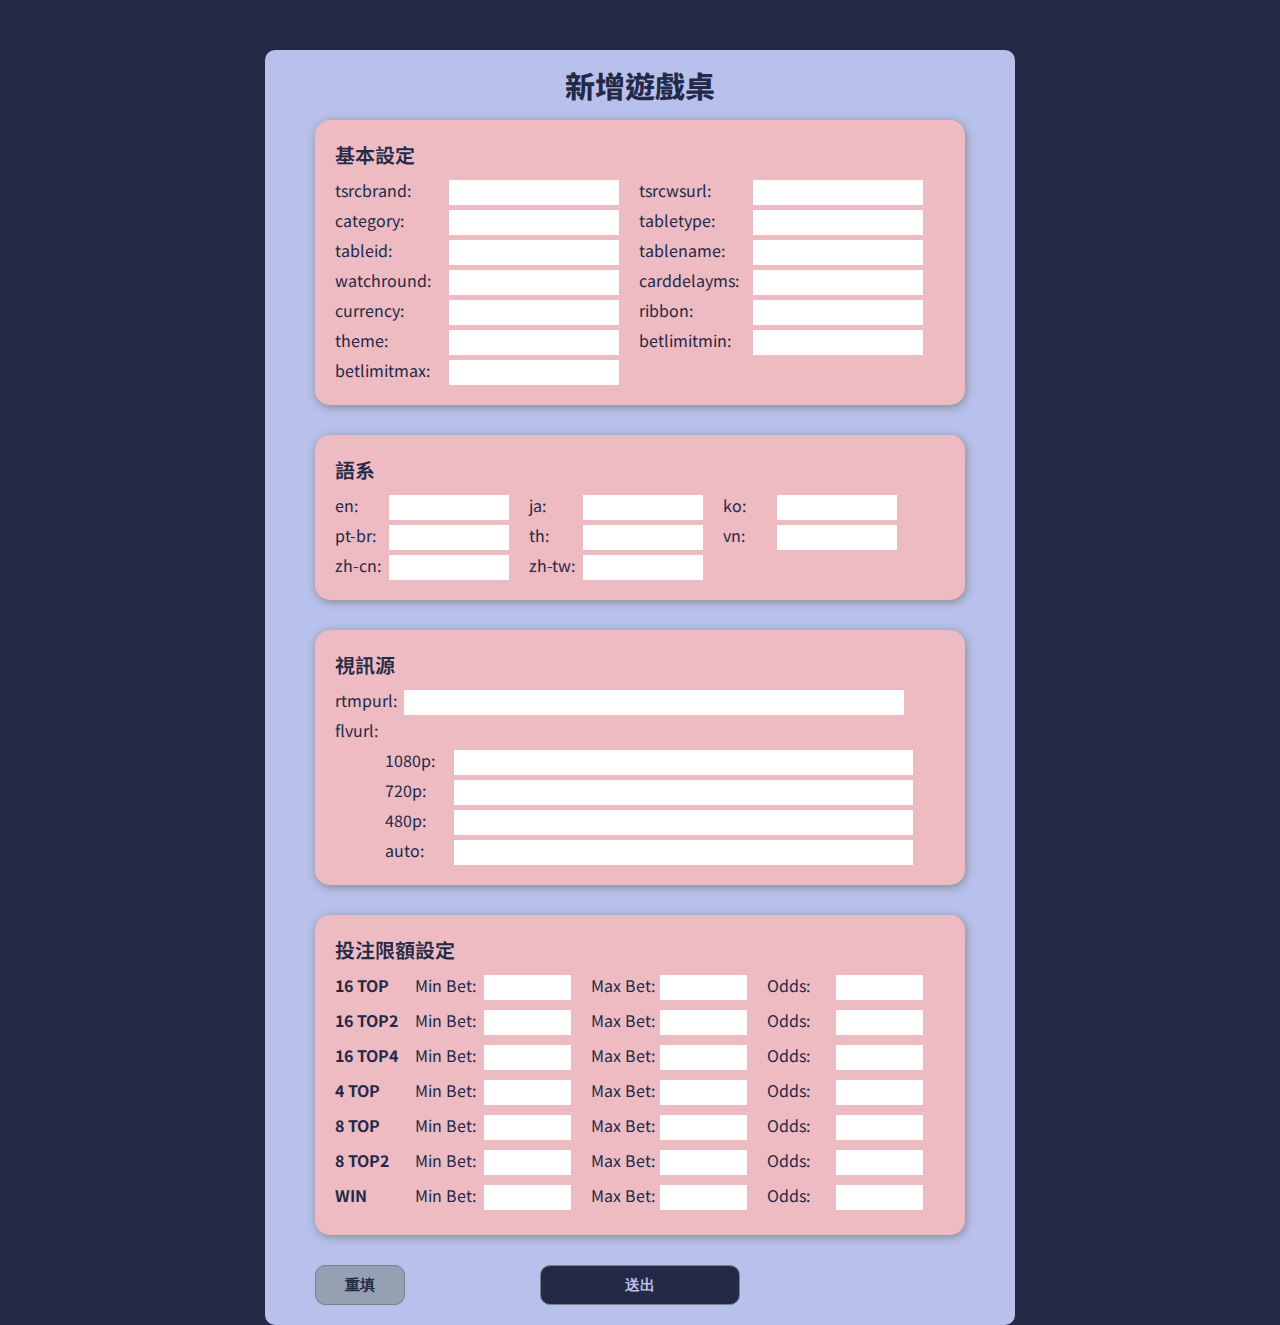
<file: game_table.html>
<!DOCTYPE html>
<html lang="en">
<head>
    <meta charset="UTF-8">
    <meta name="viewport" content="width=device-width, initial-scale=1.0">
    <link rel="preconnect" href="https://fonts.googleapis.com">
    <link rel="preconnect" href="https://fonts.gstatic.com" crossorigin>
    <link href="https://fonts.googleapis.com/css2?family=Anta&family=Josefin+Sans:ital,wght@0,100..700;1,100..700&family=Nanum+Gothic+Coding&family=Noto+Sans+HK:wght@100..900&family=Noto+Sans+TC:wght@100..900&family=Righteous&family=Rubik+Doodle+Shadow&family=Space+Grotesk:wght@300..700&family=Ubuntu:ital,wght@0,300;0,400;0,500;0,700;1,300;1,400;1,500;1,700&family=Yusei+Magic&display=swap" rel="stylesheet">
    <link rel="stylesheet" href="style.css">
    <title>新增遊戲桌</title>
</head>
<body>
    <form method="POST" action="/gamesetting/game/add/game" target="_blank" >
        <div class="game_table_currency">
            <div class="container">
                <h3 class="title">新增遊戲桌</h3>
                <div class="basic">
                    <h5>基本設定</h5>
                    <ul>
                        <li>
                            <label  for="tsrcbrand">tsrcbrand:</label>
                            <input type="text" name="tsrcbrand">
                        </li>
                        <li>
                            <label  for="tsrcwsurl">tsrcwsurl:</label>
                            <input type="text" name="tsrcwsurl">
                        </li>
                        <li>
                            <label  for="category">category:</label>
                            <input type="text" name="category">
                        </li>
                        <li>
                            <label  for="tabletype">tabletype:</label>
                            <input type="text" name="tabletype">
                        </li>
                        <li>
                            <label  for="tableid">tableid:</label>
                            <input type="text" name="tableid">
                        </li>
                        <li>
                            <label  for="tablename">tablename:</label>
                            <input type="text" name="tablename">
                        </li>
                        <li>
                            <label  for="watchround">watchround:</label>
                            <input type="text" name="watchround">
                        </li>
                        <li>
                            <label  for="carddelayms">carddelayms:</label>
                            <input type="text" name="carddelayms">
                        </li>
                        <li>
                            <label for="currency">currency:</label>
                            <input type="text" name="currency" placeholder="">
                        </li>
                        <li>
                            <label  for="ribbon">ribbon:</label>
                            <input type="text" name="ribbon">
                        </li>
                        <li>
                            <label  for="theme">theme:</label>
                            <input type="text" name="theme">
                        </li>
                        <li>
                            <label  for="betlimitmin">betlimitmin:</label>
                            <input type="text" name="betlimitmin" placeholder="">
                        </li>
                        <li>
                            <label  for="betlimitmax">betlimitmax:</label>
                            <input type="text" name="betlimitmax" placeholder="">
                        </li>
                        
                    </ul>
                </div>
                <div class="language">
                    <h5>語系</h5>
                    <ul>
                        <!-- <label for="nameset">nameset:</label> -->
                        <li>
                            <label  for="en">en:</label>
                            <input type="text"id="nameset_en" name="nameset[en]" >
                        </li>
                        <li>
                            <label  for="ja">ja:</label>
                            <input type="text"id="nameset_ja" name="nameset[ja]">
                        </li>
                        <li>
                            <label  for="ko">ko:</label>
                            <input type="text"id="nameset_ko" name="nameset[ko]">
                        </li>
                        <li>
                            <label  for="pt-br">pt-br:</label>
                            <input type="text"id="nameset_pt-br" name="nameset[pt-br]">
                        </li>
                        <li>
                            <label  for="th">th:</label>
                            <input type="text"id="nameset_th" name="nameset[th]">
                        </li>
                        <li>
                            <label  for="vn">vn:</label>
                            <input type="text"id="nameset_vn" name="nameset[vn]">
                        </li>
                        <li>
                            <label  for="zh-cn">zh-cn:</label>
                            <input type="text"id="nameset_zh-cn" name="nameset[zh-cn]">
                        </li>
                        <li>
                            <label  for="zh-tw">zh-tw:</label>
                            <input type="text"id="nameset_zh-tw" name="nameset[zh-tw]">
                        </li>
                    </ul>
                </div>
                <div class="streaming">
                    <h5>視訊源</h5>
                    <ul>
                        <li>
                            <label for="rtmpurl">rtmpurl:</label>
                            <input type="text" name="rtmpurl" placeholder="">
                        </li>
                        <label for="flvurl">flvurl:</label>
                        <li class="streaming_left">
                            <label for="1080p">1080p:</label>
                            <input type="text" id="flvurl_1080p" name="flvurl[1080p]">
                        </li>
                        <li class="streaming_left">
                            <label for="720p">720p:</label>
                            <input type="text" id="flvurl_720p" name="flvurl[720p]" >
                        </li>
                        <li class="streaming_left">
                            <label for="480p">480p:</label>
                            <input type="text" id="flvurl_480p" name="flvurl[480p]">
                        </li>
                        <li class="streaming_left">
                            <label for="auto">auto:</label>
                            <input type="text" id="flvurl_auto" name="flvurl[auto]">
                        </li>
                    </ul>
                </div>
                <div class="bettype_group">
                    <h5>投注限額設定</h5>
                    <ul class="bettype">
                        <h6>16 TOP</h6>
                        <li>
                            <label for="16top_min">Min Bet:</label>
                            <input type="number" id="16top_min" name="bettype[16top][betlimit][min]" step="0.1" >
                        </li>

                        <li>
                            <label for="16top_max">Max Bet:</label>
                            <input type="number" id="16top_max" name="bettype[16top][betlimit][max]" >
                        </li>
                        <li>
                            <label for="16top_odds">Odds:</label>
                            <input type="number" id="16top_odds" name="bettype[16top][odds]" step="0.1" >
                        </li>

                    </ul>
                    <ul class="bettype">
                        <h6>16 TOP2</h6>
                        <li>
                            <label for="16top2_min">Min Bet:</label>
                            <input type="number" id="16top2_min" name="bettype[16top2][betlimit][min]" step="0.1" >
                        </li>
                        <li>
                            <label for="16top2_max">Max Bet:</label>
                            <input type="number" id="16top2_max" name="bettype[16top2][betlimit][max]" >
                        </li>
                        <li>
                            <label for="16top2_odds">Odds:</label>
                            <input type="number" id="16top2_odds" name="bettype[16top2][odds]" step="0.1" >
                        </li>
                    </ul>
                    <ul class="bettype">
                        <h6>16 TOP4</h6>
                        <li>
                            <label for="16top4_min">Min Bet:</label>
                            <input type="number" id="16top4_min" name="bettype[16top4][betlimit][min]" step="0.1" >
                        </li>
                        <li>
                            <label for="16top4_max">Max Bet:</label>
                            <input type="number" id="16top4_max" name="bettype[16top4][betlimit][max]" >
                        </li>
                        <li>
                            <label for="16top4_odds">Odds:</label>
                            <input type="number" id="16top4_odds" name="bettype[16top4][odds]" step="0.1" >
                        </li>
                    </ul>
                    <ul class="bettype">
                        <h6>4 TOP</h6>
                        <li>
                            <label for="4top_min">Min Bet:</label>
                            <input type="number" id="4top_min" name="bettype[4top][betlimit][min]" step="0.1" >
                        </li>
                        <li>
                            <label for="4top_max">Max Bet:</label>
                            <input type="number" id="4top_max" name="bettype[4top][betlimit][max]" >
                        </li>
                        <li>
                            <label for="4top_odds">Odds:</label>
                            <input type="number" id="4top_odds" name="bettype[4top][odds]" step="0.1" >
                        </li>
                    </ul>
                    <ul class="bettype">
                        <h6>8 TOP</h6>
                        <li>
                            <label for="8top_min">Min Bet:</label>
                            <input type="number" id="8top_min" name="bettype[8top][betlimit][min]" step="0.1" >
                        </li>
                        <li>
                            <label for="8top_max">Max Bet:</label>
                            <input type="number" id="8top_max" name="bettype[8top][betlimit][max]" >
                        </li>
                        <li>
                            <label for="8top_odds">Odds:</label>
                            <input type="number" id="8top_odds" name="bettype[8top][odds]" step="0.1" >
                        </li>  
                    </ul>
                    <ul class="bettype">
                        <h6>8 TOP2</h6>
                        <li>
                            <label for="8top2_min">Min Bet:</label>
                            <input type="number" id="8top2_min" name="bettype[8top2][betlimit][min]" step="0.1" >
                        </li>
                        <li>
                            <label for="8top2_max">Max Bet:</label>
                            <input type="number" id="8top2_max" name="bettype[8top2][betlimit][max]" >
                        </li>
                        <li>
                            <label for="8top2_odds">Odds:</label>
                            <input type="number" id="8top2_odds" name="bettype[8top2][odds]" step="0.1" >
                        </li>
                    </ul>
                    
                    <ul class="bettype">
                        <h6>WIN</h6>
                        <li>
                            <label for="win_min">Min Bet:</label>
                            <input type="number" id="win_min" name="bettype[win][betlimit][min]" step="0.1" >
                        </li>
                        <li>
                            <label for="win_max">Max Bet:</label>
                            <input type="number" id="win_max" name="bettype[win][betlimit][max]" >
                        </li>
                        <li>
                            <label for="win_odds">Odds:</label>
                            <input type="number" id="win_odds" name="bettype[win][odds]" step="0.1" >
                        </li>
                    </ul>
                </div>
            </div>
        <div class="button">
            <button  class="reset" type="reset" style="width: 90px;">重填</button>
            <button  class="submit" type="submit" style="width: 200px;">送出</button>
        </div>
        
    </form>
</body>
</html>
</file>
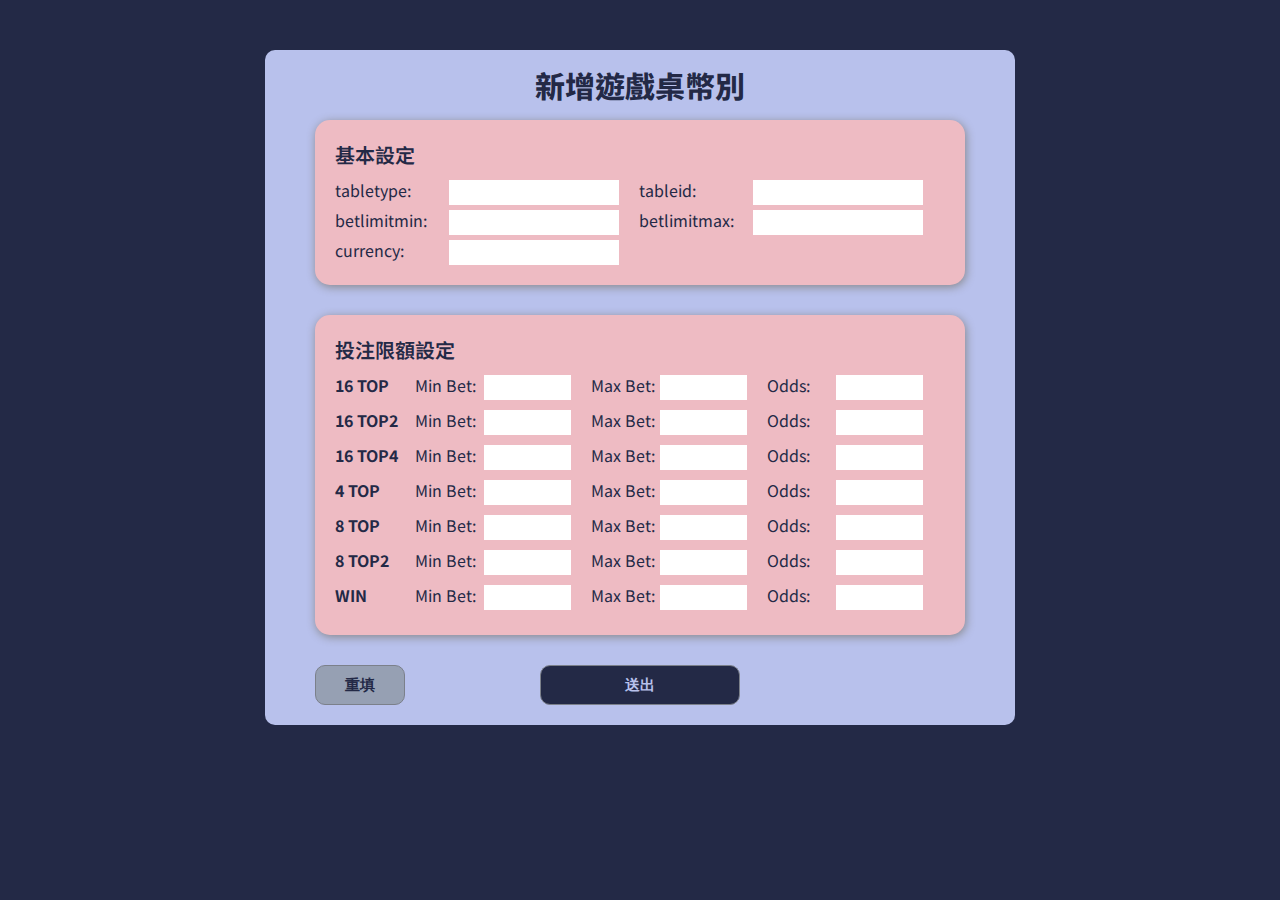
<file: game_table_currency.html>
<!DOCTYPE html>
<html lang="en">
<head>
    <meta charset="UTF-8">
    <meta name="viewport" content="width=device-width, initial-scale=1.0">
    <link rel="preconnect" href="https://fonts.googleapis.com">
    <link rel="preconnect" href="https://fonts.gstatic.com" crossorigin>
    <link href="https://fonts.googleapis.com/css2?family=Anta&family=Josefin+Sans:ital,wght@0,100..700;1,100..700&family=Nanum+Gothic+Coding&family=Noto+Sans+HK:wght@100..900&family=Noto+Sans+TC:wght@100..900&family=Righteous&family=Rubik+Doodle+Shadow&family=Space+Grotesk:wght@300..700&family=Ubuntu:ital,wght@0,300;0,400;0,500;0,700;1,300;1,400;1,500;1,700&family=Yusei+Magic&display=swap" rel="stylesheet">
    <link rel="stylesheet" href="style.css">
    <title>新增遊戲桌幣別</title>
</head>
<body>
    <form method="POST" action="/gamesetting/game/add/currency" target="_blank" >
        <div class="game_table_currency">
            <div class="container">
                <h3 class="title">新增遊戲桌幣別</h3>
                <div class="basic">
                    <h5>基本設定</h5>
                    <ul>
                        <li>
                            <label  for="tabletype">tabletype:</label>
                            <input type="text" name="tabletype" placeholder="">
                        </li>
                        <li>
                            <label  for="tableid">tableid:</label>
                            <input type="text" name="tableid" placeholder="">
                        </li>
                        <li>
                            <label  for="betlimitmin">betlimitmin:</label>
                            <input type="text" name="betlimitmin" placeholder="">
                        </li>
                        <li>
                            <label  for="betlimitmax">betlimitmax:</label>
                            <input type="text" name="betlimitmax" placeholder="">
                        </li>
                        <li>
                            <label for="currency">currency:</label>
                            <input type="text" name="currency" placeholder="">
                        </li>
                    </ul>
                </div>
                <div class="bettype_group">
                    <h5>投注限額設定</h5>
                    <ul class="bettype">
                        <h6>16 TOP</h6>
                        <li>
                            <label for="16top_min">Min Bet:</label>
                            <input type="number" id="16top_min" name="bettype[16top][betlimit][min]" step="0.1" >
                        </li>

                        <li>
                            <label for="16top_max">Max Bet:</label>
                            <input type="number" id="16top_max" name="bettype[16top][betlimit][max]" >
                        </li>
                        <li>
                            <label for="16top_odds">Odds:</label>
                            <input type="number" id="16top_odds" name="bettype[16top][odds]" step="0.1" >
                        </li>

                    </ul>
                    <ul class="bettype">
                        <h6>16 TOP2</h6>
                        <li>
                            <label for="16top2_min">Min Bet:</label>
                            <input type="number" id="16top2_min" name="bettype[16top2][betlimit][min]" step="0.1" >
                        </li>
                        <li>
                            <label for="16top2_max">Max Bet:</label>
                            <input type="number" id="16top2_max" name="bettype[16top2][betlimit][max]" >
                        </li>
                        <li>
                            <label for="16top2_odds">Odds:</label>
                            <input type="number" id="16top2_odds" name="bettype[16top2][odds]" step="0.1" >
                        </li>
                    </ul>
                    <ul class="bettype">
                        <h6>16 TOP4</h6>
                        <li>
                            <label for="16top4_min">Min Bet:</label>
                            <input type="number" id="16top4_min" name="bettype[16top4][betlimit][min]" step="0.1" >
                        </li>
                        <li>
                            <label for="16top4_max">Max Bet:</label>
                            <input type="number" id="16top4_max" name="bettype[16top4][betlimit][max]" >
                        </li>
                        <li>
                            <label for="16top4_odds">Odds:</label>
                            <input type="number" id="16top4_odds" name="bettype[16top4][odds]" step="0.1" >
                        </li>
                    </ul>
                    <ul class="bettype">
                        <h6>4 TOP</h6>
                        <li>
                            <label for="4top_min">Min Bet:</label>
                            <input type="number" id="4top_min" name="bettype[4top][betlimit][min]" step="0.1" >
                        </li>
                        <li>
                            <label for="4top_max">Max Bet:</label>
                            <input type="number" id="4top_max" name="bettype[4top][betlimit][max]" >
                        </li>
                        <li>
                            <label for="4top_odds">Odds:</label>
                            <input type="number" id="4top_odds" name="bettype[4top][odds]" step="0.1" >
                        </li>
                    </ul>
                    <ul class="bettype">
                        <h6>8 TOP</h6>
                        <li>
                            <label for="8top_min">Min Bet:</label>
                            <input type="number" id="8top_min" name="bettype[8top][betlimit][min]" step="0.1" >
                        </li>
                        <li>
                            <label for="8top_max">Max Bet:</label>
                            <input type="number" id="8top_max" name="bettype[8top][betlimit][max]" >
                        </li>
                        <li>
                            <label for="8top_odds">Odds:</label>
                            <input type="number" id="8top_odds" name="bettype[8top][odds]" step="0.1" >
                        </li>  
                    </ul>
                    <ul class="bettype">
                        <h6>8 TOP2</h6>
                        <li>
                            <label for="8top2_min">Min Bet:</label>
                            <input type="number" id="8top2_min" name="bettype[8top2][betlimit][min]" step="0.1" >
                        </li>
                        <li>
                            <label for="8top2_max">Max Bet:</label>
                            <input type="number" id="8top2_max" name="bettype[8top2][betlimit][max]" >
                        </li>
                        <li>
                            <label for="8top2_odds">Odds:</label>
                            <input type="number" id="8top2_odds" name="bettype[8top2][odds]" step="0.1" >
                        </li>
                    </ul>
                    
                    <ul class="bettype">
                        <h6>WIN</h6>
                        <li>
                            <label for="win_min">Min Bet:</label>
                            <input type="number" id="win_min" name="bettype[win][betlimit][min]" step="0.1" >
                        </li>
                        <li>
                            <label for="win_max">Max Bet:</label>
                            <input type="number" id="win_max" name="bettype[win][betlimit][max]" >
                        </li>
                        <li>
                            <label for="win_odds">Odds:</label>
                            <input type="number" id="win_odds" name="bettype[win][odds]" step="0.1" >
                        </li>
                    </ul>
                </div>
            </div>
        <div class="button">
            <button  class="reset" type="reset" style="width: 90px;">重填</button>
            <button  class="submit" type="submit" style="width: 200px;">送出</button>
        </div>
        
    </form>
</body>
</html>
</file>
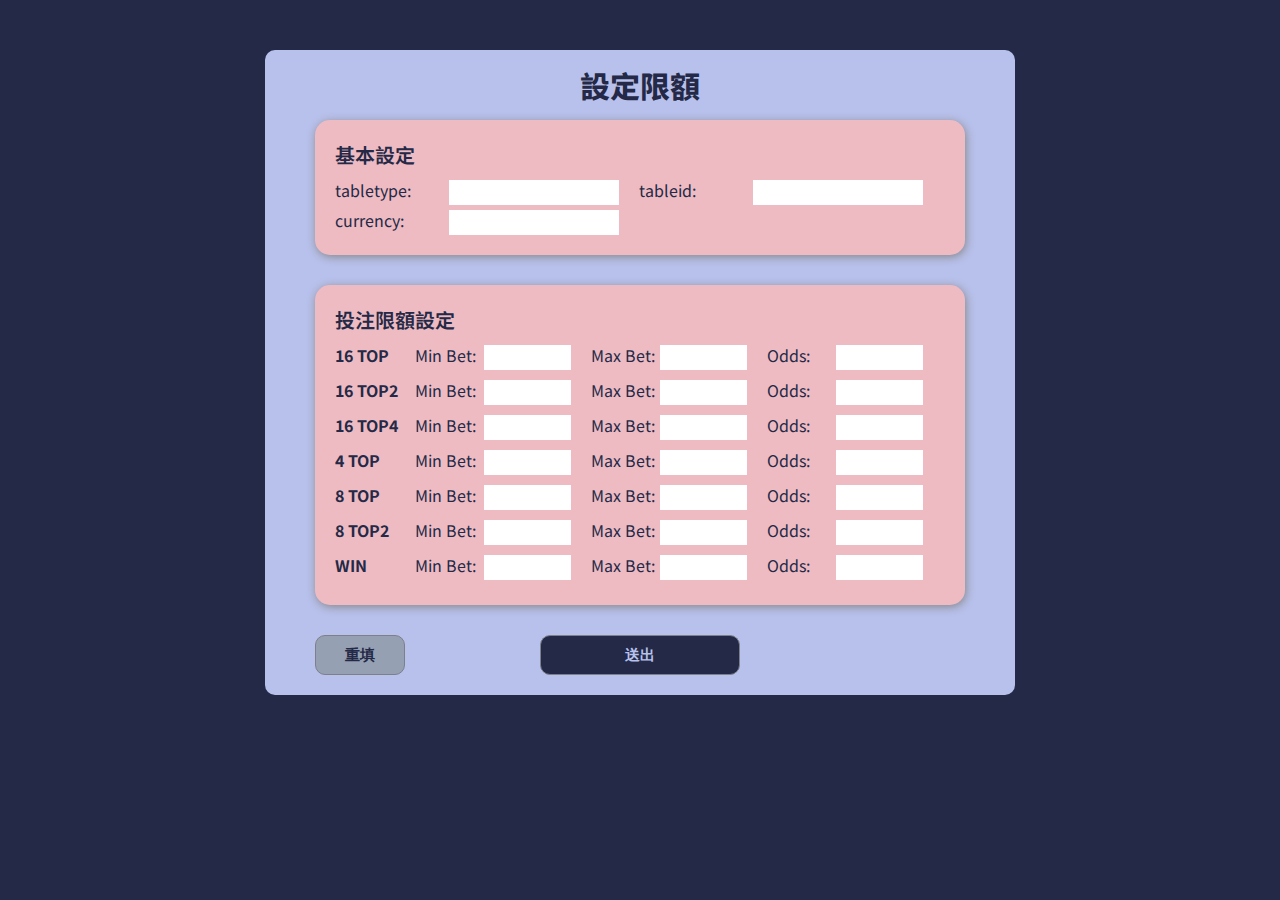
<file: set_betlimits.html>
<!DOCTYPE html>
<html lang="en">
<head>
    <meta charset="UTF-8">
    <meta name="viewport" content="width=device-width, initial-scale=1.0">
    <link rel="preconnect" href="https://fonts.googleapis.com">
    <link rel="preconnect" href="https://fonts.gstatic.com" crossorigin>
    <link href="https://fonts.googleapis.com/css2?family=Anta&family=Josefin+Sans:ital,wght@0,100..700;1,100..700&family=Nanum+Gothic+Coding&family=Noto+Sans+HK:wght@100..900&family=Noto+Sans+TC:wght@100..900&family=Righteous&family=Rubik+Doodle+Shadow&family=Space+Grotesk:wght@300..700&family=Ubuntu:ital,wght@0,300;0,400;0,500;0,700;1,300;1,400;1,500;1,700&family=Yusei+Magic&display=swap" rel="stylesheet">
    <link rel="stylesheet" href="style.css">
    <title>設定限額</title>
</head>
<body>
    <form method="POST" action="/gamesetting/game/set/betlimit" target="_blank" >
        <div class="Set_betlimit">
            <div class="container">
                <h3 class="title">設定限額</h3>
                <div class="basic">
                    <h5>基本設定</h5>
                    <ul>
                        <li>
                            <label  for="tabletype">tabletype:</label>
                            <input type="text" name="tabletype" placeholder="">
                        </li>
                        <li>
                            <label  for="tableid">tableid:</label>
                            <input type="text" name="tableid" placeholder="">
                        </li>
                        <li>
                            <label for="currency">currency:</label>
                            <input type="text" name="currency" placeholder="">
                        </li>
                    </ul>
                </div>
                <div class="bettype_group">
                    <h5>投注限額設定</h5>
                    <ul class="bettype">
                        <h6>16 TOP</h6>
                        <li>
                            <label for="16top_min">Min Bet:</label>
                            <input type="number" id="16top_min" name="bettype[16top][betlimit][min]" step="0.1" >
                        </li>

                        <li>
                            <label for="16top_max">Max Bet:</label>
                            <input type="number" id="16top_max" name="bettype[16top][betlimit][max]" >
                        </li>
                        <li>
                            <label for="16top_odds">Odds:</label>
                            <input type="number" id="16top_odds" name="bettype[16top][odds]" step="0.1" >
                        </li>

                    </ul>
                    <ul class="bettype">
                        <h6>16 TOP2</h6>
                        <li>
                            <label for="16top2_min">Min Bet:</label>
                            <input type="number" id="16top2_min" name="bettype[16top2][betlimit][min]" step="0.1" >
                        </li>
                        <li>
                            <label for="16top2_max">Max Bet:</label>
                            <input type="number" id="16top2_max" name="bettype[16top2][betlimit][max]" >
                        </li>
                        <li>
                            <label for="16top2_odds">Odds:</label>
                            <input type="number" id="16top2_odds" name="bettype[16top2][odds]" step="0.1" >
                        </li>
                    </ul>
                    <ul class="bettype">
                        <h6>16 TOP4</h6>
                        <li>
                            <label for="16top4_min">Min Bet:</label>
                            <input type="number" id="16top4_min" name="bettype[16top4][betlimit][min]" step="0.1" >
                        </li>
                        <li>
                            <label for="16top4_max">Max Bet:</label>
                            <input type="number" id="16top4_max" name="bettype[16top4][betlimit][max]" >
                        </li>
                        <li>
                            <label for="16top4_odds">Odds:</label>
                            <input type="number" id="16top4_odds" name="bettype[16top4][odds]" step="0.1" >
                        </li>
                    </ul>
                    <ul class="bettype">
                        <h6>4 TOP</h6>
                        <li>
                            <label for="4top_min">Min Bet:</label>
                            <input type="number" id="4top_min" name="bettype[4top][betlimit][min]" step="0.1" >
                        </li>
                        <li>
                            <label for="4top_max">Max Bet:</label>
                            <input type="number" id="4top_max" name="bettype[4top][betlimit][max]" >
                        </li>
                        <li>
                            <label for="4top_odds">Odds:</label>
                            <input type="number" id="4top_odds" name="bettype[4top][odds]" step="0.1" >
                        </li>
                    </ul>
                    <ul class="bettype">
                        <h6>8 TOP</h6>
                        <li>
                            <label for="8top_min">Min Bet:</label>
                            <input type="number" id="8top_min" name="bettype[8top][betlimit][min]" step="0.1" >
                        </li>
                        <li>
                            <label for="8top_max">Max Bet:</label>
                            <input type="number" id="8top_max" name="bettype[8top][betlimit][max]" >
                        </li>
                        <li>
                            <label for="8top_odds">Odds:</label>
                            <input type="number" id="8top_odds" name="bettype[8top][odds]" step="0.1" >
                        </li>  
                    </ul>
                    <ul class="bettype">
                        <h6>8 TOP2</h6>
                        <li>
                            <label for="8top2_min">Min Bet:</label>
                            <input type="number" id="8top2_min" name="bettype[8top2][betlimit][min]" step="0.1" >
                        </li>
                        <li>
                            <label for="8top2_max">Max Bet:</label>
                            <input type="number" id="8top2_max" name="bettype[8top2][betlimit][max]" >
                        </li>
                        <li>
                            <label for="8top2_odds">Odds:</label>
                            <input type="number" id="8top2_odds" name="bettype[8top2][odds]" step="0.1" >
                        </li>
                    </ul>
                    
                    <ul class="bettype">
                        <h6>WIN</h6>
                        <li>
                            <label for="win_min">Min Bet:</label>
                            <input type="number" id="win_min" name="bettype[win][betlimit][min]" step="0.1" >
                        </li>
                        <li>
                            <label for="win_max">Max Bet:</label>
                            <input type="number" id="win_max" name="bettype[win][betlimit][max]" >
                        </li>
                        <li>
                            <label for="win_odds">Odds:</label>
                            <input type="number" id="win_odds" name="bettype[win][odds]" step="0.1" >
                        </li>
                    </ul>
                </div>
            </div>
        <div class="button">
            <button  class="reset" type="reset" style="width: 90px;">重填</button>
            <button  class="submit" type="submit" style="width: 200px;">送出</button>
        </div>
        
    </form>
</body>
</html>
</file>
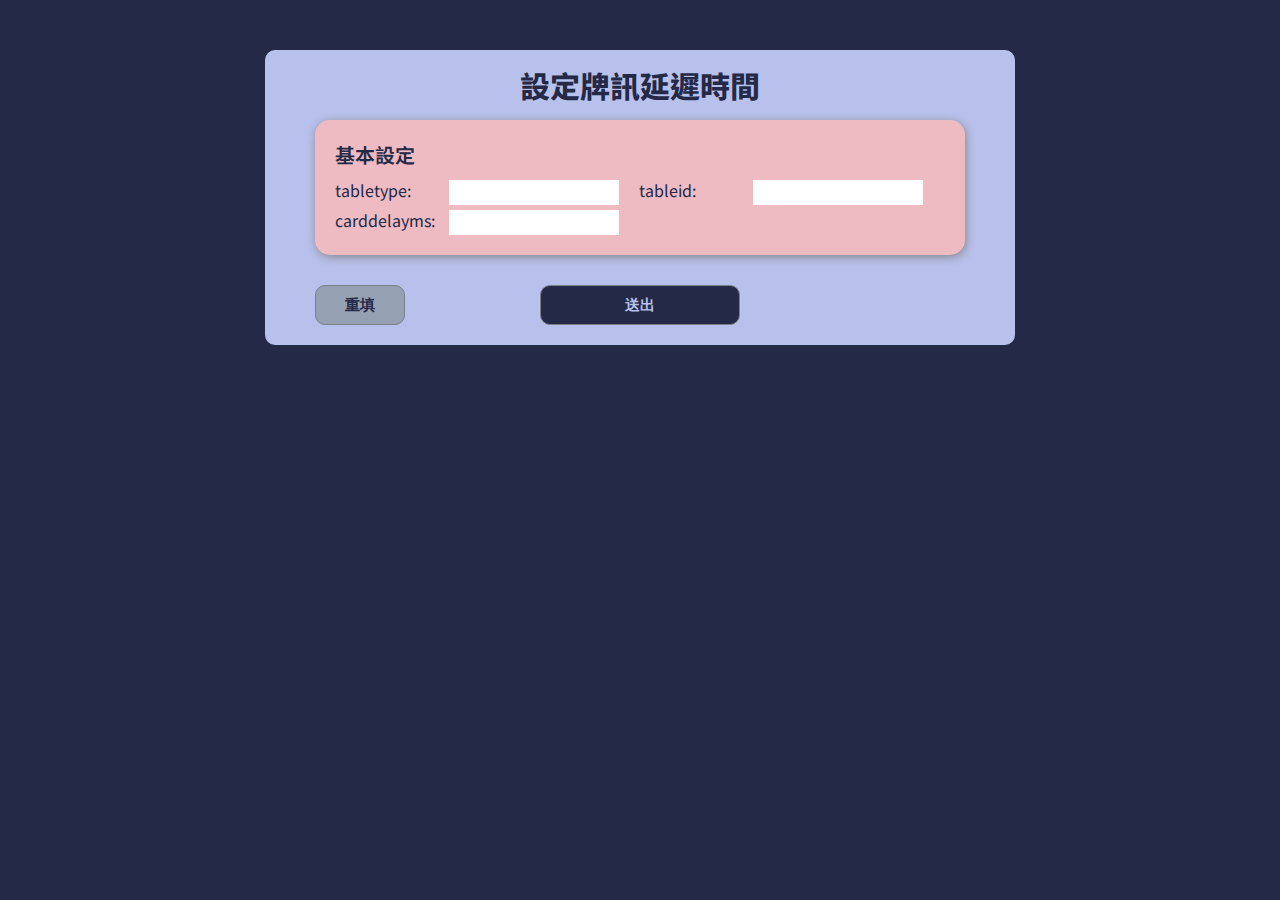
<file: set_delaytime.html>
<!DOCTYPE html>
<html lang="en">
<head>
    <meta charset="UTF-8">
    <meta http-equiv="content-type" content="text/html">
    <meta name="viewport" content="width=device-width, initial-scale=1.0">
    <link rel="preconnect" href="https://fonts.googleapis.com">
    <link rel="preconnect" href="https://fonts.gstatic.com" crossorigin>
    <link href="https://fonts.googleapis.com/css2?family=Anta&family=Josefin+Sans:ital,wght@0,100..700;1,100..700&family=Nanum+Gothic+Coding&family=Noto+Sans+HK:wght@100..900&family=Noto+Sans+TC:wght@100..900&family=Righteous&family=Rubik+Doodle+Shadow&family=Space+Grotesk:wght@300..700&family=Ubuntu:ital,wght@0,300;0,400;0,500;0,700;1,300;1,400;1,500;1,700&family=Yusei+Magic&display=swap" rel="stylesheet">
    <link rel="stylesheet" href="style.css">
    <title>設定牌訊延遲時間</title>
</head>
<body>
    <form method="POST" action="/gamesetting/game/set/carddelay" target="_blank" >
        <div class="game_table_currency">
            <div class="container">
                <h3 class="title">設定牌訊延遲時間</h3>
                <div class="basic">
                    <h5>基本設定</h5>
                    <ul>
                        <li>
                            <label  for="tabletype">tabletype:</label>
                            <input type="text" name="tabletype">
                        </li>
                        <li>
                            <label  for="tableid">tableid:</label>
                            <input type="text" name="tableid">
                        </li>
                        <li>
                            <label  for="carddelayms">carddelayms:</label>
                            <input type="text" name="carddelayms">
                        </li>
                    </ul>
                </div>
            </div>
        <div class="button">
            <button  class="reset" type="reset" style="width: 90px;">重填</button>
            <button  class="submit" type="submit" style="width: 200px;">送出</button>
        </div>
        
    </form>
</body>
</html>
</file>
<file: style.css>
html, body, div, span, applet, object, iframe,
h1, h2, h3, h4, h5, h6, p, blockquote, pre,
a, abbr, acronym, address, big, cite, code,
del, dfn, em, img, ins, kbd, q, s, samp,
small, strike, strong, sub, sup, tt, var,
b, u, i, center,
dl, dt, dd, ol, ul, li,
fieldset, form, label, legend,
table, caption, tbody, tfoot, thead, tr, th, td,
article, aside, canvas, details, embed, 
figure, figcaption, footer, header, hgroup, 
menu, nav, output, ruby, section, summary,
time, mark, audio, video {
	margin: 0;
	padding: 0;
	border: 0;
	font-size: 100%;
	font: inherit;
	vertical-align: baseline;
}
/* HTML5 display-role reset for older browsers */
article, aside, details, figcaption, figure, 
footer, header, hgroup, menu, nav, section {
	display: block;
}
body {
	line-height: 1;
}
ol, ul {
	list-style: none;
}
blockquote, q {
	quotes: none;
}
blockquote:before, blockquote:after,
q:before, q:after {
	content: '';
	content: none;
}
table {
	border-collapse: collapse;
	border-spacing: 0;
}
img{
	max-width: 100%;
	height: auto;
}
*,*::before,*::after{
	box-sizing: border-box;
}

body{
    background-color: #232946;
    color: #232946;
    font-family: "Montserrat", sans-serif;
    font-family: "Noto Sans TC", sans-serif;
}

.logo h2{
    font-size: 70px;
    font-weight: bolder;
    text-align: center;
    padding: 40px;
    line-height: 1.2em;
}
.logo h2:hover{
    color: #fffffe;
}


.list_menu{
    background-color: #b8c1ec;
    width: 300px;
    height: 1500px;
    float: left;
}

.list_menu ul{
    text-align: center;
    border-top: 1px solid #fffffe;
}

.list_menu ul li a{
    display: block;
    padding: 15px;
    text-decoration: none;
    color: #232946;
    font-size: 20px;
    font-weight: 500;
    border-bottom: 1px solid #fffffe;
}

.list_menu ul li:hover{
    background-color: #eebbc3
}


.game_table_currency, .game_table, .Set_betlimit{
    background-color: #b8c1ec;
    max-width: 750px;
    margin: 0 auto;
    border-radius: 10px;
    margin-top: 50px;
}

.container{
    margin-top: 30px;
}

.title{
    font-size: 30px;
    text-align: center;
    padding: 20px 0;
    font-weight: 800;
}

.basic, .bettype_group, .language, .streaming{
    background-color: #eebbc3;
    max-width: 650px;
    margin: 0 auto;
    line-height: 30px;
    padding: 20px;
    border-radius: 15px;
    box-shadow: 1px 2px 10px rgb(135, 135, 138);
    margin-bottom: 30px;
    
}

.basic h5, .bettype_group h5, .language h5, .streaming h5{
    font-size: 20px;
    font-weight: 600;
    padding-bottom: 5px;
}

.basic ul, .language ul{
    display: flex;
    flex-wrap: wrap;
}
.basic ul li label{
    display: inline-block;
    width: 110px;
}
.basic ul li input{
    display: inline-block;
    width: 170px;
    height: 25px;
    margin-right: 20px;
    border: none;
}

.language ul li label{
    display: inline-block;
    width: 50px;
}
.language ul li input{
    display: inline-block;
    width: 120px;
    height: 25px;
    margin-right: 20px;
    border: none;
}

.streaming ul li label{
    display: inline-block;
    width: 65px;
}
.streaming ul li input{
    display: inline-block;
    width: 82%;
    height: 25px;
    margin-right: 20px;
    border: none;
}
.bettype li label{
    display: inline-block;
    width: 65px;
    margin-bottom: 5px;
}

.bettype li input{
    display: inline-block;
    width: 87px;
    height: 25px;
    margin-right: 20px;
    border: none;
}

.streaming_left{
    margin-left: 50px;
}


.bettype{
    display: flex;
}
.bettype h6{
    width: 80px;
    font-weight: 700;
}


.button{
    height: 60px;
    display: flex;
    width: 650px;
    margin: 0 auto;
}

.reset{
    margin-right:135px;
    background-color: #96a0b3;
    color: #232946;
}


button{
    height: 40px;
    display: block;
    background-color: #232946;
    color: #b8c1ec;
    font-size: 15px;
    font-weight: 600;
    border-radius: 10px;
    border:1px solid #7b808a;
}

button:hover{
    background-color: #eebbc3;
    color: #232946;
}

@media (max-width: 1000px){
    .show{
        width: 95%;
        margin-left: 180px;
    }

    .logo h2{
        font-size: 28px; 
        padding: 20px;    
    }
    .list_menu{
        width: 150px;
    }
    .list_menu ul li a{
        font-size: 15px;
    }
    .game_table_currency, .game_table, .Set_betlimit{
        margin-top: 20px;
        font-size: 14px;
    }

    .basic, .bettype_group, .language, .streaming{
        max-width: 90%;
    }
    .basic ul li label{
        max-width: 90px;
    }
    .basic ul li input{
        max-width: 95px;

    }
    .button{
        width: 200px;
        gap: 20px;
    }
    .reset{
        margin-right:0px;
    }
    .submit{
        width: 120px !important;
    }
}
</file>
